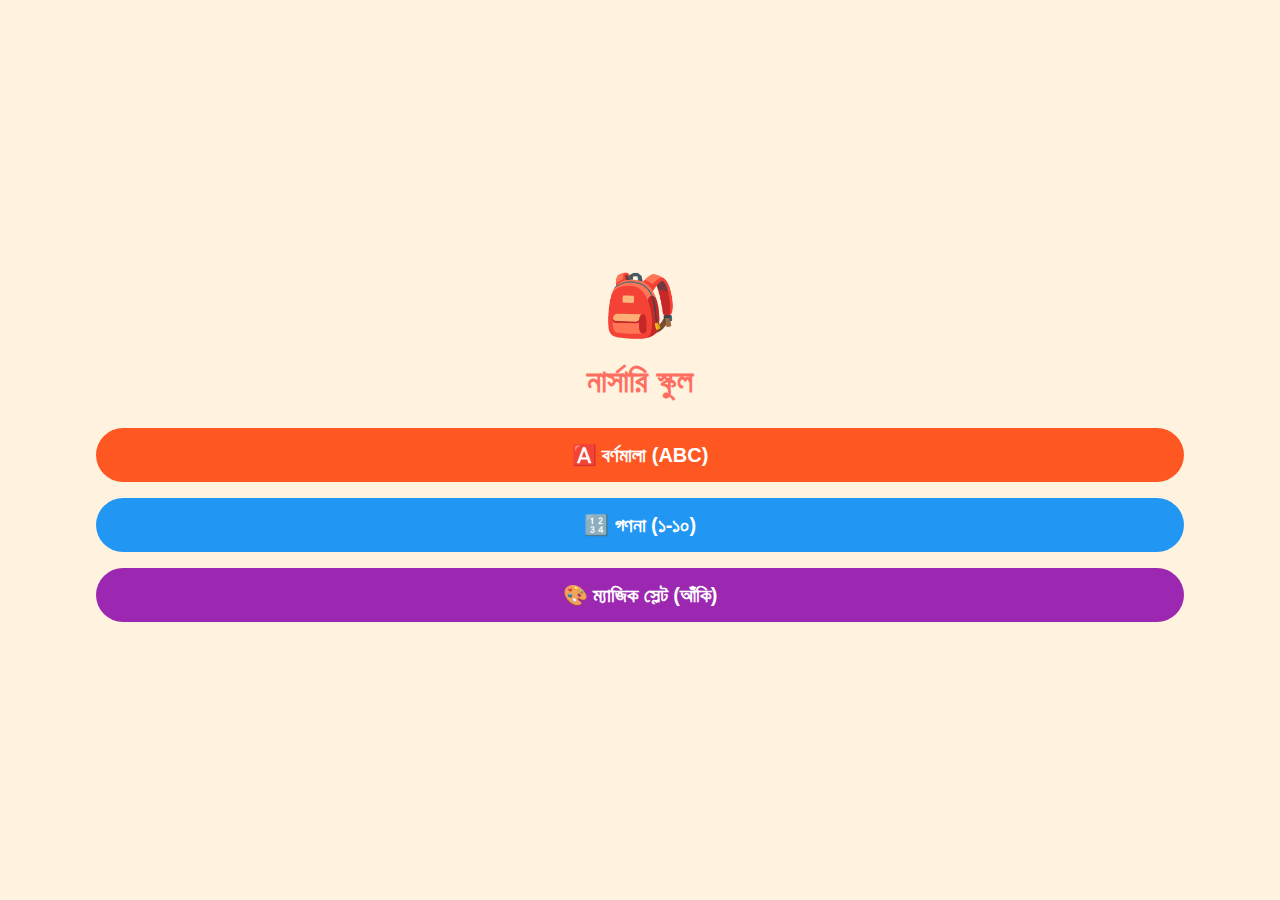
<file: index.html>
<!DOCTYPE html>
<html lang="bn">
<head>
    <meta charset="UTF-8">
    <meta name="viewport" content="width=device-width, initial-scale=1.0, maximum-scale=1.0, user-scalable=no">
    <title>Kids Super App</title>
    <!-- CSS ফাইল লিংক করা -->
    <link rel="stylesheet" href="style.css">
</head>
<body>

    <!-- ১. হোম স্ক্রিন -->
    <div id="home-screen" class="screen active">
        <div style="font-size: 60px;">🎒</div>
        <h1 style="color: #FF6F61; margin-bottom: 20px;">নার্সারি স্কুল</h1>
        <button class="btn-big btn-alpha" onclick="selectCategory('alphabet')">🅰️ বর্ণমালা (ABC)</button>
        <button class="btn-big btn-num" onclick="selectCategory('number')">🔢 গণনা (১-১০)</button>
        <button class="btn-big btn-draw" onclick="startDrawing()">🎨 ম্যাজিক স্লেট (আঁকি)</button>
    </div>

    <!-- ২. ভাষা সিলেক্ট স্ক্রিন -->
    <div id="lang-screen" class="screen">
        <button class="btn-home" onclick="goHome()">🏠</button>
        <h2>ভাষা বেছে নাও</h2>
        <button class="btn-big" style="background:#009688" onclick="startLearning('bn')">🇧🇩 বাংলা</button>
        <button class="btn-big" style="background:#3F51B5" onclick="startLearning('en')">🇺🇸 English</button>
        <button class="btn-big" style="background:#FF5722" onclick="startLearning('hi')">🇮🇳 हिन्दी</button>
        <button class="btn-big" style="background:#4CAF50" onclick="startLearning('ar')">🇸🇦 العربية</button>
    </div>

    <!-- ৩. পড়ার স্ক্রিন -->
    <div id="learn-screen" class="screen">
        <button class="btn-home" onclick="goHome()">🏠</button>
        <div class="card">
            <div id="display-top" class="big-letter">A a</div>
            <div id="image-area" class="image-container"><span class="main-img">🍎</span></div>
            <div class="sentence-box" onclick="speakCurrent()">
                <span id="display-text" style="font-size: 22px; font-weight: bold; display:block;">...</span>
                <span id="display-pronun" style="font-size: 16px; color:#555;">...</span>
                <div style="font-size:12px; margin-top:5px">🔊</div>
            </div>
            <div class="nav-controls">
                <button class="nav-btn" onclick="changeItem(-1)">❮</button>
                <button class="nav-btn" style="background:#FFEB3B" onclick="speakCurrent()">🗣</button>
                <button class="nav-btn" onclick="changeItem(1)">❯</button>
            </div>
        </div>
    </div>

    <!-- ৪. আঁকাআঁকি স্ক্রিন -->
    <div id="draw-screen" class="screen">
        <button class="btn-home" onclick="goHome()">🏠</button>
        <canvas id="drawing-board"></canvas>
        <div class="toolbar">
            <div class="color-btn" style="background:black" onclick="setColor('black', this)"></div>
            <div class="color-btn" style="background:red" onclick="setColor('red', this)"></div>
            <div class="color-btn" style="background:blue" onclick="setColor('blue', this)"></div>
            <div class="color-btn" style="background:green" onclick="setColor('green', this)"></div>
            <button class="tool-btn eraser" onclick="setEraser()">মুছি</button>
            <button class="tool-btn clear-all" onclick="clearCanvas()">সব সাফ</button>
        </div>
    </div>

    <!-- JS ফাইল লিংক করা -->
    <script src="script.js"></script>
</body>
</html>
</file>
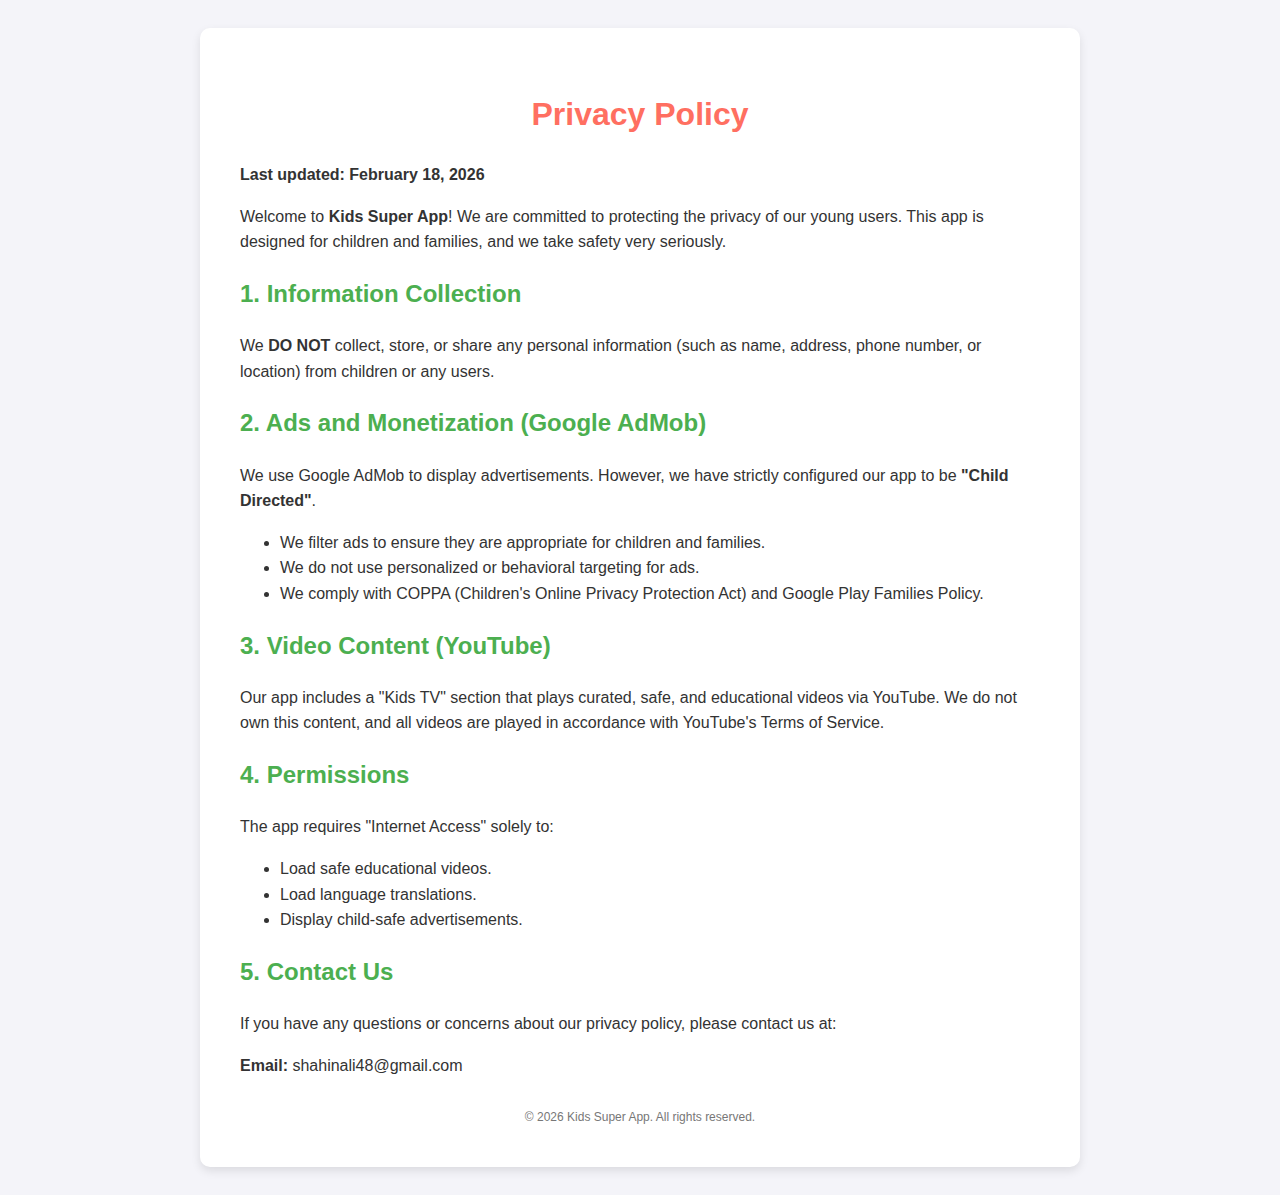
<file: privacy.html>
<!DOCTYPE html>
<html>
<head>
    <meta charset="utf-8">
    <meta name="viewport" content="width=device-width, initial-scale=1">
    <title>Privacy Policy - Kids Super App</title>
    <style>
        body { font-family: 'Segoe UI', Tahoma, Geneva, Verdana, sans-serif; padding: 20px; line-height: 1.6; background-color: #f4f4f9; color: #333; }
        .container { max-width: 800px; margin: 0 auto; background: white; padding: 40px; border-radius: 10px; box-shadow: 0 4px 10px rgba(0,0,0,0.1); }
        h1 { color: #FF6F61; text-align: center; }
        h2 { color: #4CAF50; margin-top: 20px; }
        p { margin-bottom: 15px; }
        .footer { margin-top: 30px; text-align: center; font-size: 12px; color: #777; }
    </style>
</head>
<body>

<div class="container">
    <h1>Privacy Policy</h1>
    <p><strong>Last updated: February 18, 2026</strong></p>

    <p>Welcome to <strong>Kids Super App</strong>! We are committed to protecting the privacy of our young users. This app is designed for children and families, and we take safety very seriously.</p>

    <h2>1. Information Collection</h2>
    <p>We <strong>DO NOT</strong> collect, store, or share any personal information (such as name, address, phone number, or location) from children or any users.</p>

    <h2>2. Ads and Monetization (Google AdMob)</h2>
    <p>We use Google AdMob to display advertisements. However, we have strictly configured our app to be <strong>"Child Directed"</strong>.</p>
    <ul>
        <li>We filter ads to ensure they are appropriate for children and families.</li>
        <li>We do not use personalized or behavioral targeting for ads.</li>
        <li>We comply with COPPA (Children's Online Privacy Protection Act) and Google Play Families Policy.</li>
    </ul>

    <h2>3. Video Content (YouTube)</h2>
    <p>Our app includes a "Kids TV" section that plays curated, safe, and educational videos via YouTube. We do not own this content, and all videos are played in accordance with YouTube's Terms of Service.</p>

    <h2>4. Permissions</h2>
    <p>The app requires "Internet Access" solely to:</p>
    <ul>
        <li>Load safe educational videos.</li>
        <li>Load language translations.</li>
        <li>Display child-safe advertisements.</li>
    </ul>

    <h2>5. Contact Us</h2>
    <p>If you have any questions or concerns about our privacy policy, please contact us at:</p>
    <p><strong>Email:</strong> shahinali48@gmail.com</p> <!-- আপনার ইমেইল থাকলে এখানে বসাবেন -->

    <div class="footer">
        &copy; 2026 Kids Super App. All rights reserved.
    </div>
</div>

</body>
</html>
</file>
<file: style.css>
:root { --primary: #FF6F61; --bg: #FFF3E0; }

body {
    font-family: 'Segoe UI', Tahoma, sans-serif;
    background-color: var(--bg);
    margin: 0; height: 100vh;
    display: flex; flex-direction: column;
    align-items: center; justify-content: center;
    overflow: hidden; text-align: center;
    user-select: none; touch-action: none;
}

/* স্প্ল্যাশ স্ক্রিন */
#splash-screen {
    position: fixed; top: 0; left: 0; width: 100%; height: 100%;
    background: linear-gradient(135deg, #667eea 0%, #764ba2 100%);
    z-index: 9999; display: none;
    flex-direction: column; align-items: center; justify-content: center;
    color: white;
}
.splash-active { display: flex !important; }
.logo-bounce { font-size: 100px; animation: bounce 2s infinite; }
.start-btn-main {
    padding: 15px 40px; font-size: 24px; background: #FF9800;
    color: white; border: none; border-radius: 50px;
    margin-top: 30px; cursor: pointer; box-shadow: 0 5px 15px rgba(0,0,0,0.3);
}

/* সাধারণ স্ক্রিন */
.screen { display: none; width: 100%; height: 100%; flex-direction: column; align-items: center; justify-content: center; animation: popIn 0.5s; }
.active { display: flex; }

/* মেনু গ্রিড */
.menu-grid { display: flex; flex-wrap: wrap; justify-content: center; gap: 10px; width: 95%; }
.btn-menu {
    width: 45%; padding: 20px 10px; font-size: 18px; border: none;
    border-radius: 20px; color: white; cursor: pointer;
    box-shadow: 0 4px 0 rgba(0,0,0,0.2); font-weight: bold;
}
.btn-alpha { background: #FF5722; }
.btn-num { background: #2196F3; }
.btn-draw { background: #9C27B0; }
.btn-quiz { background: #4CAF50; }
.btn-rhyme { background: #E91E63; }

.btn-home { 
    position: absolute; top: 10px; left: 10px; background: #FF5252; 
    width: 40px; height: 40px; border-radius: 50%; color: white; 
    border: none; cursor: pointer; z-index: 100;
}

/* কার্ড ও পড়া */
.card {
    background: white; width: 90%; height: 75%; border-radius: 25px;
    border: 4px solid var(--primary); display: flex; flex-direction: column;
    align-items: center; justify-content: space-evenly; padding: 10px;
}
.big-letter { font-size: 80px; color: #4CAF50; font-weight: bold; margin: 0; }
.main-img { font-size: 90px; animation: bounce 2s infinite; }
.image-container { height: 40%; width: 100%; display: flex; align-items: center; justify-content: center; }
.counting-grid { display: flex; flex-wrap: wrap; justify-content: center; }
.count-img { font-size: 40px; margin: 2px; }
.sentence-box { background: #E8F5E9; padding: 10px; border-radius: 15px; width: 90%; border: 2px dashed #4CAF50; cursor: pointer;}
.nav-controls { display: flex; gap: 20px; }
.nav-btn { width: 55px; height: 55px; border-radius: 50%; border: none; font-size: 28px; background: #eee; cursor: pointer; }

/* কুইজ ডিজাইন */
.quiz-grid { display: grid; grid-template-columns: 1fr 1fr; gap: 15px; margin-top: 20px; width: 90%; }
.quiz-option { 
    font-size: 60px; background: white; padding: 15px; 
    border-radius: 15px; box-shadow: 0 5px 10px rgba(0,0,0,0.1); 
    cursor: pointer; border: 3px solid transparent;
}
.correct { background: #C8E6C9; border-color: green; }
.wrong { background: #FFCDD2; border-color: red; }
.result-box { margin-top: 15px; font-size: 20px; font-weight: bold; height: 30px; }

/* ড্রয়িং ও ট্রেসিং (আপডেট করা) */
#draw-screen { background: #fff; position: relative; }
.trace-nav { 
    position: absolute; top: 60px; background: rgba(255,255,255,0.95); 
    padding: 5px 20px; border-radius: 30px; display: flex; gap: 20px; 
    z-index: 10; border: 1px solid #ddd; align-items: center;
}

/* নতুন: শেপ বার (Shape Bar) */
.shape-bar {
    position: absolute; bottom: 80px; width: 95%;
    display: flex; gap: 10px; overflow-x: auto; /* স্ক্রল হবে */
    padding: 10px 5px; background: rgba(255,255,255,0.8);
    border-radius: 15px; justify-content: flex-start;
}
.shape-btn {
    font-size: 30px; background: white; border: 2px solid #ddd;
    border-radius: 10px; padding: 5px 15px; cursor: pointer;
    min-width: 60px;
}
.shape-btn:active { transform: scale(0.9); background: #fff3e0; }

#drawing-board { background: white; cursor: crosshair; touch-action: none; }
.toolbar { 
    position: absolute; bottom: 10px; background: rgba(255,255,255,0.9); 
    padding: 10px; border-radius: 50px; display: flex; gap: 10px; 
    border: 1px solid #ddd; z-index: 10;
}
.color-btn { width: 35px; height: 35px; border-radius: 50%; border: 2px solid white; box-shadow: 0 2px 5px rgba(0,0,0,0.2); }
.active-color { border: 2px solid #333; transform: scale(1.2); }
.tool-btn { padding: 5px 15px; border-radius: 20px; border: none; color: white; font-weight: bold; }
.eraser { background: #FF9800; } .clear-all { background: #F44336; }
.btn-big { width: 85%; padding: 15px; margin: 8px; font-size: 20px; border: none; border-radius: 50px; color: white; font-weight: bold; }

@keyframes bounce { 0%, 100% { transform: translateY(0); } 50% { transform: translateY(-10px); } }
@keyframes popIn { 0% { transform: scale(0.9); opacity: 0; } 100% { transform: scale(1); opacity: 1; } }
</file>
